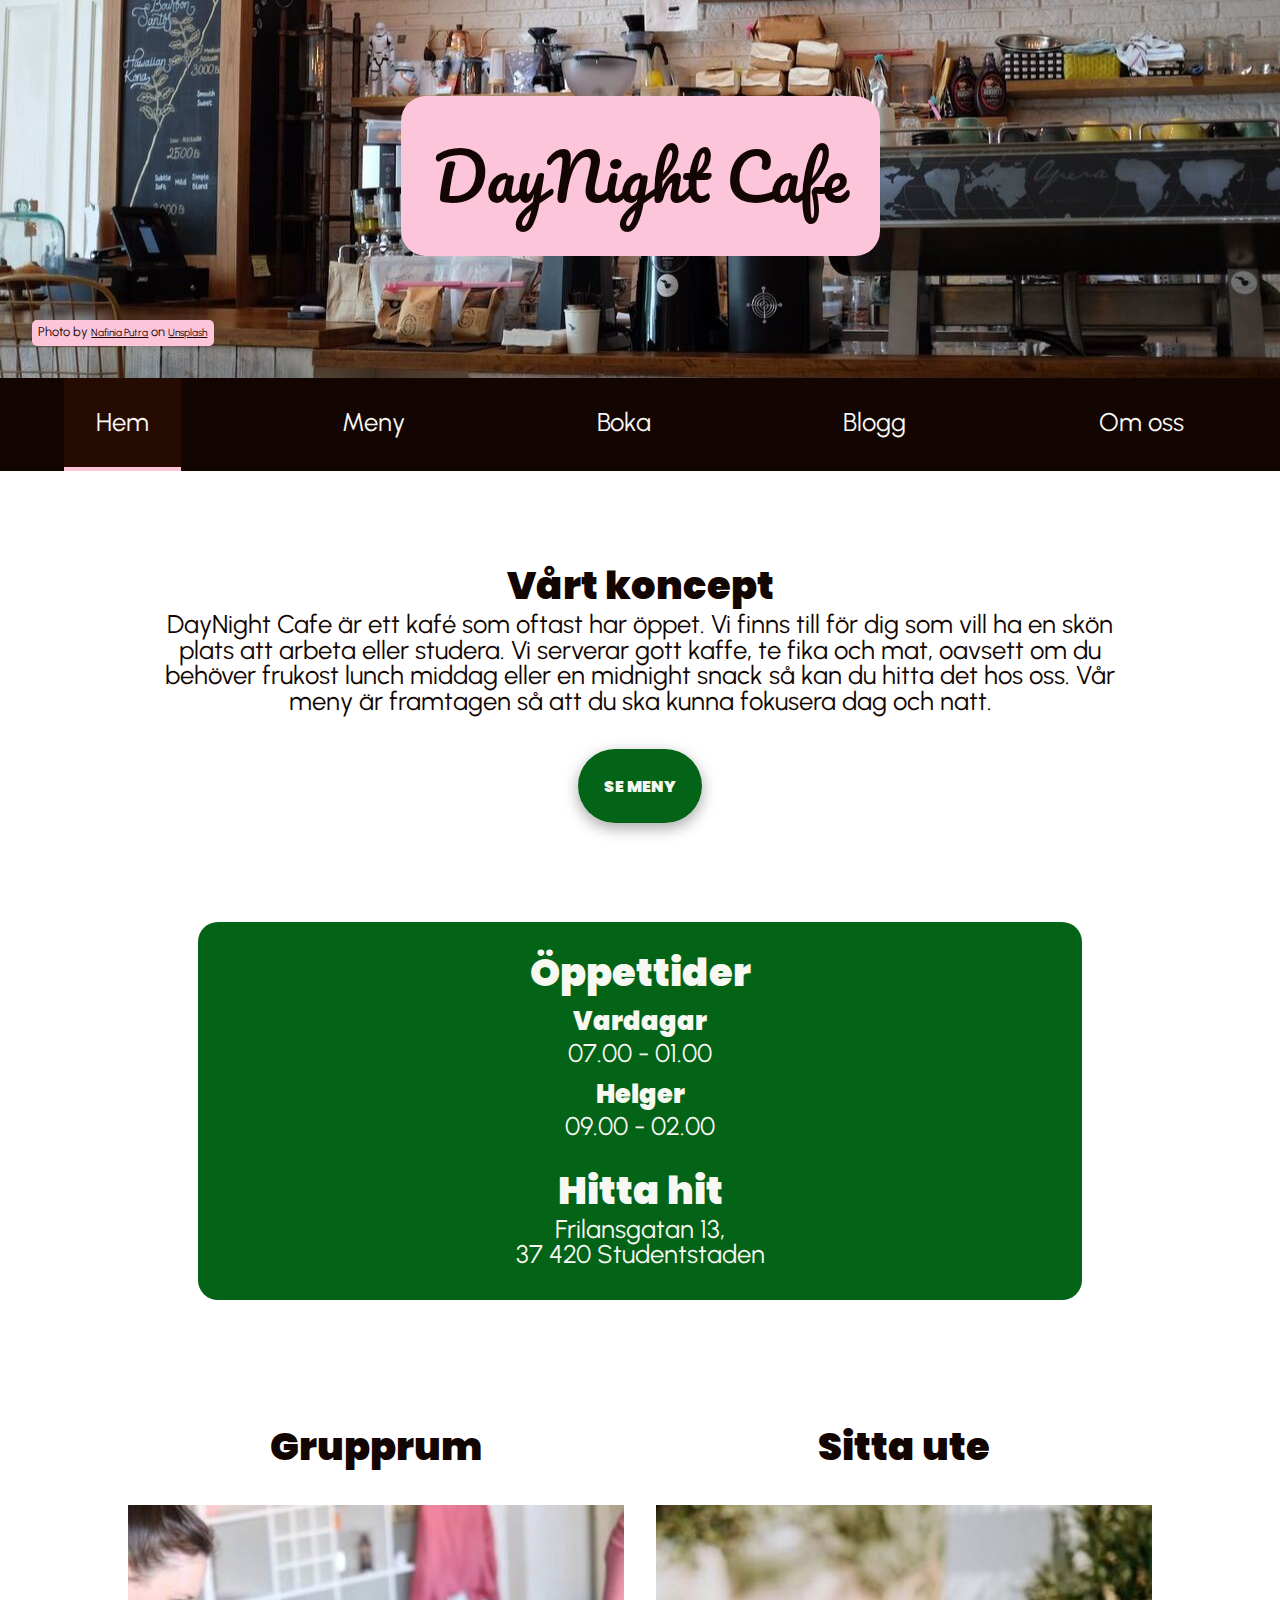
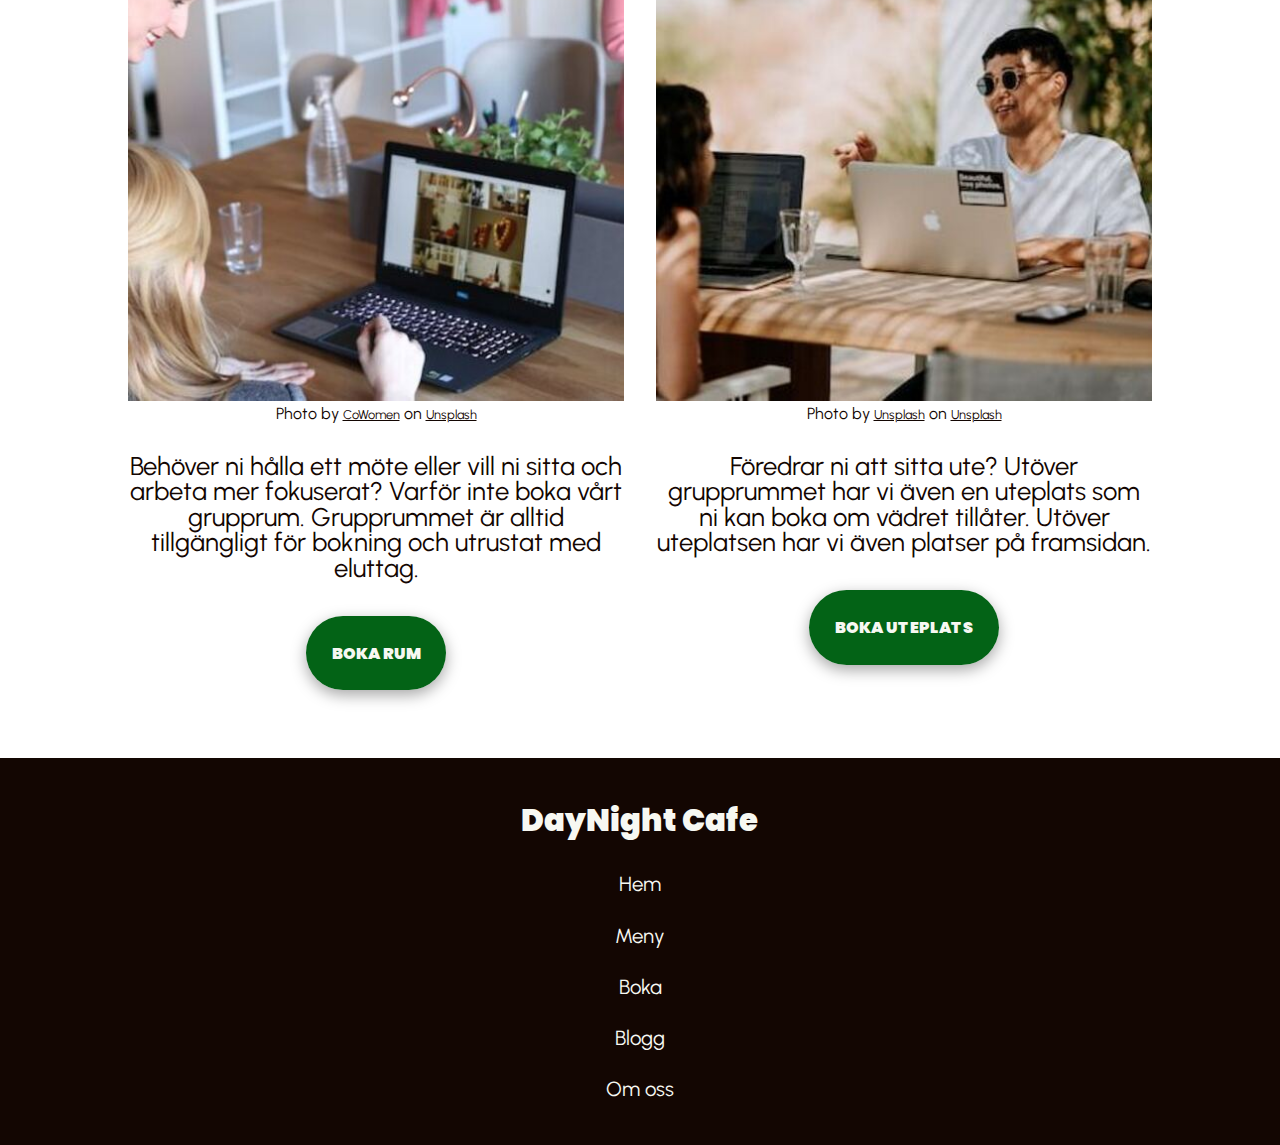
<file: index.html>
<!DOCTYPE html>
<html lang="sv">

<head>
    <title>DayNight Cafe</title>
    <meta charset="UTF-8">
    <meta name="viewport" content="width=device-width, initial-scale=1.0">
    <meta name="description"
        content="DayNight Cafe erbjuder en trevlig plats för arbete och studier, med öppettider som passar alla. Välkommen till oss på Frilansgatan 13, Studentstaden.">
    <link href="css/reset.css" rel="stylesheet">
    <link href="css/main.css" rel="stylesheet">
    <link rel="stylesheet" href="https://cdnjs.cloudflare.com/ajax/libs/font-awesome/4.7.0/css/font-awesome.min.css">
    <script src="js/main.js" type="module"></script>
</head>

<body class="index">
    <header>
        <h1>DayNight Cafe</h1>
        <div class="img-text">
            <p>Photo by <a
                    href="https://unsplash.com/@nputra?utm_source=unsplash&utm_medium=referral&utm_content=creditCopyText">Nafinia
                    Putra</a> on <a
                    href="https://unsplash.com/photos/Kwdp-0pok-I?utm_source=unsplash&utm_medium=referral&utm_content=creditCopyText">Unsplash</a>
            </p>
        </div>
    </header>
    <!-- Navigation Mobile -->
    <nav class="mobile">
        <a href="index.html" class="active">Hem</a>
        <ul>
            <li><a href="html/meny.html">Meny</a></li>
            <li><a href="html/boka.html">Boka</a></li>
            <li><a href="html/blogg.html">Blogg</a></li>
            <li><a href="html/om-oss.html">Om oss</a></li>
        </ul>
        <a href="javascript:void(0);" class="icon">
            <i class="fa fa-bars"></i>
        </a>
    </nav>
    <!-- Navigation Tablet & Desktop-->
    <nav class="tablet-desktop">
        <ul>
            <li><a href="index.html" class="active">Hem</a></li>
            <li><a href="html/meny.html">Meny</a></li>
            <li><a href="html/boka.html">Boka</a></li>
            <li><a href="html/blogg.html">Blogg</a></li>
            <li><a href="html/om-oss.html">Om oss</a></li>
        </ul>
    </nav>
    <main>
        <section>
            <h2>Vårt koncept</h2>
            <p>DayNight Cafe är ett kafé som oftast har öppet. Vi finns till för dig som vill ha en skön plats att
                arbeta eller studera. Vi serverar gott kaffe, te fika och mat, oavsett om du behöver frukost lunch
                middag eller
                en midnight snack så kan du hitta det hos oss. Vår meny är framtagen så att du ska kunna fokusera dag
                och
                natt.</p>
            <br>
            <a class="button" href="html/meny.html">Se meny</a>
        </section>
        <section class="green-highlight">
            <h2>Öppettider</h2>
            <h3>Vardagar</h3>
            <p>07.00 - 01.00</p>
            <h3>Helger</h3>
            <p>09.00 - 02.00</p>
            <br>
            <h2>Hitta hit</h2>
            <p>Frilansgatan 13, <br>
                37 420 Studentstaden</p>
        </section>
        <div class="two-columns">
            <article id="grupprum">
                <h2>Grupprum</h2>
                <br>
                <picture>
                    <source media="(min-width:1024px)" srcset="images/grupprum-desktop.jpg">
                    <img src="images/grupprum.jpg" alt="Två kvinnor som samarbetar i ett ljust grupprum">
                </picture>
                <p class="img-text">Photo by <a
                        href="https://unsplash.com/@cowomen?utm_source=unsplash&utm_medium=referral&utm_content=creditCopyText">CoWomen</a>
                    on <a
                        href="https://unsplash.com/photos/hz-6prUpVss?utm_source=unsplash&utm_medium=referral&utm_content=creditCopyText">Unsplash</a>
                </p>
                <br>
                <p>Behöver ni hålla ett möte eller vill ni sitta och arbeta mer fokuserat? Varför inte boka vårt
                    grupprum.
                    Grupprummet är alltid tillgängligt för bokning och utrustat med eluttag. </p>
                <br>
                <a href="html/boka.html" class="button">Boka rum</a>
                <br>
                <hr>
            </article>

            <article id="uteplats">
                <h2>Sitta ute</h2>
                <br>
                <picture>
                    <source media="(min-width:1024px)" srcset="images/uteplats-desktop.jpg">
                    <img src="images/uteplats.jpg" alt="Två ungdomar som samarbetar på en ljus uteplats">
                </picture>
                <p class="img-text">Photo by <a
                        href="https://unsplash.com/@unsplash?utm_source=unsplash&utm_medium=referral&utm_content=creditCopyText">Unsplash</a>
                    on <a
                        href="https://unsplash.com/photos/7rXu_HJO9D8?utm_source=unsplash&utm_medium=referral&utm_content=creditCopyText">Unsplash</a>
                </p>
                <br>
                <p>Föredrar ni att sitta ute? Utöver grupprummet har vi även en uteplats som ni kan boka om vädret
                    tillåter.
                    Utöver uteplatsen har vi även platser på framsidan.</p>

                <br>
                <a href="html/boka.html" class="button">Boka uteplats</a>
                <br>
            </article>
        </div>
    </main>
    <footer>
        <h2>DayNight Cafe</h2>
        <ul>
            <li><a href="index.html">Hem</a></li>
            <li><a href="html/meny.html">Meny</a></li>
            <li><a href="html/boka.html">Boka</a></li>
            <li><a href="html/blogg.html">Blogg</a></li>
            <li><a href="html/om-oss.html">Om oss</a></li>
        </ul>
    </footer>
</body>

</html>
</file>
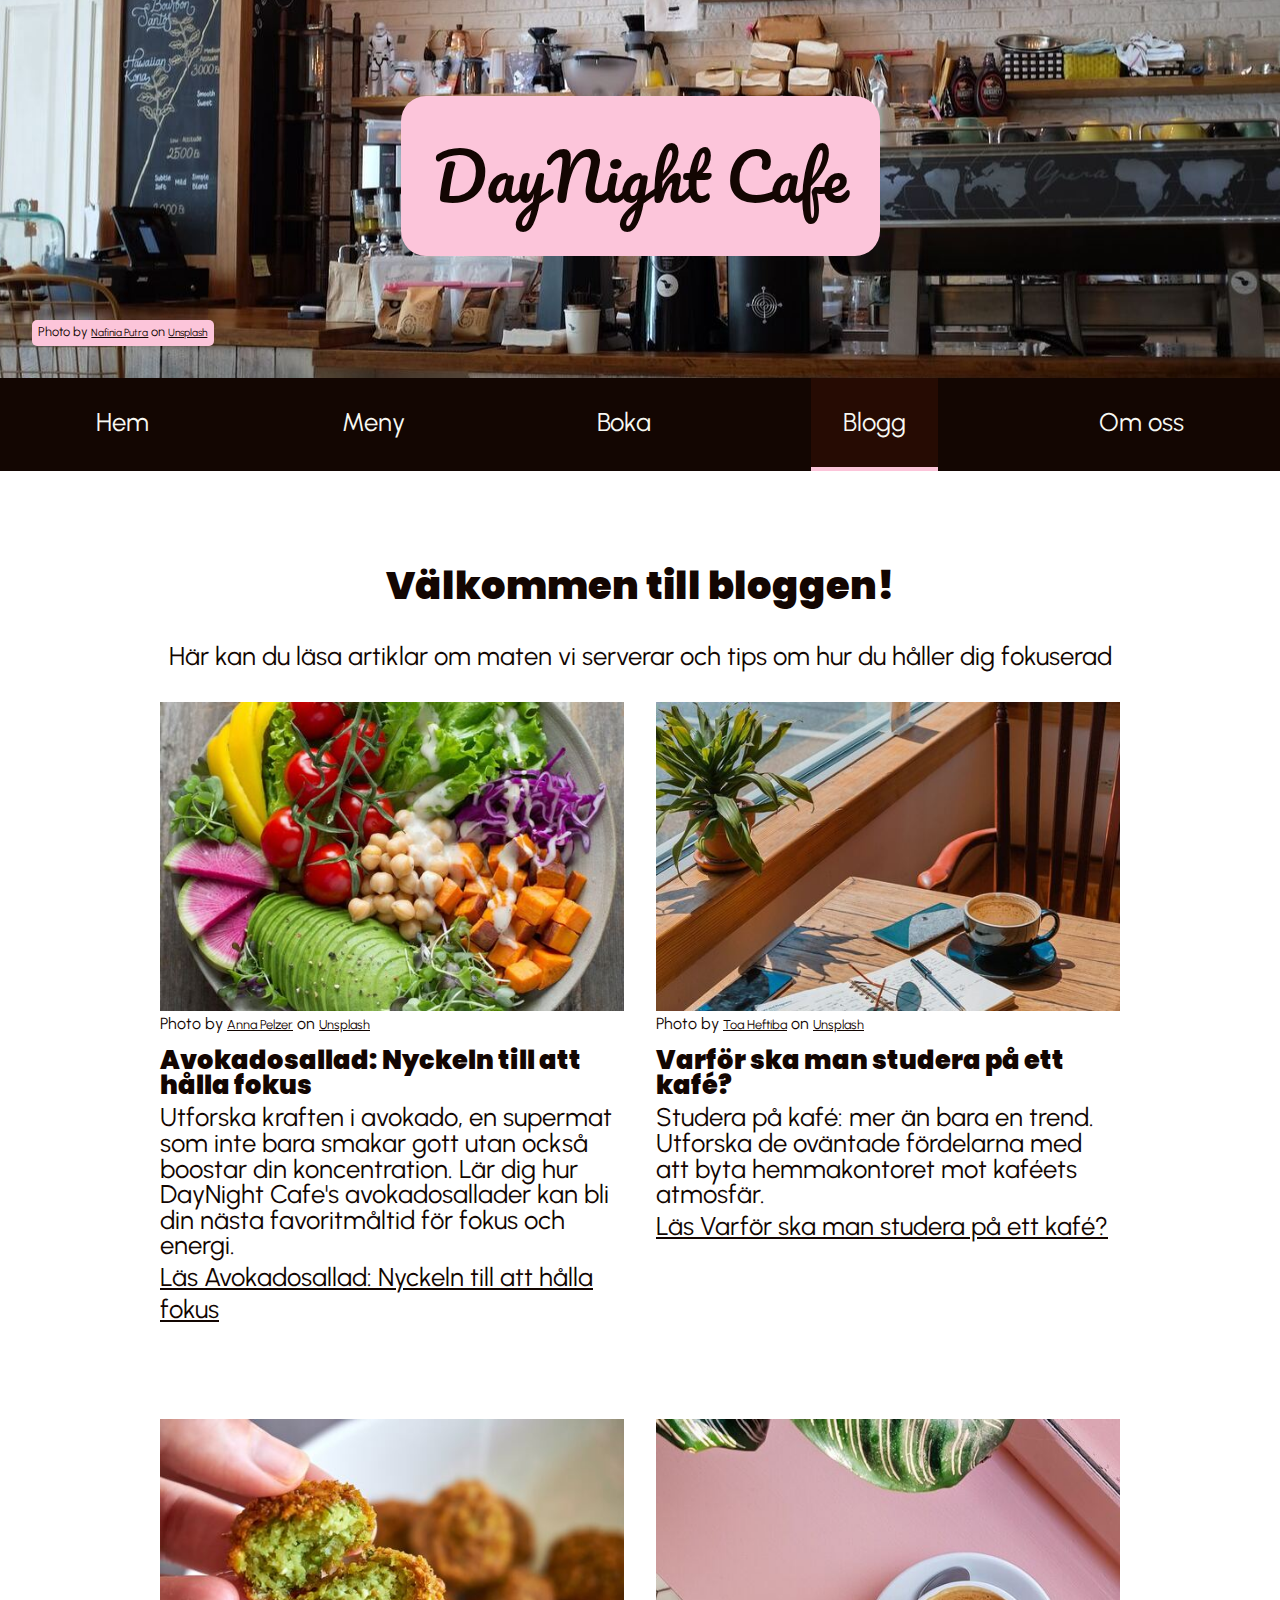
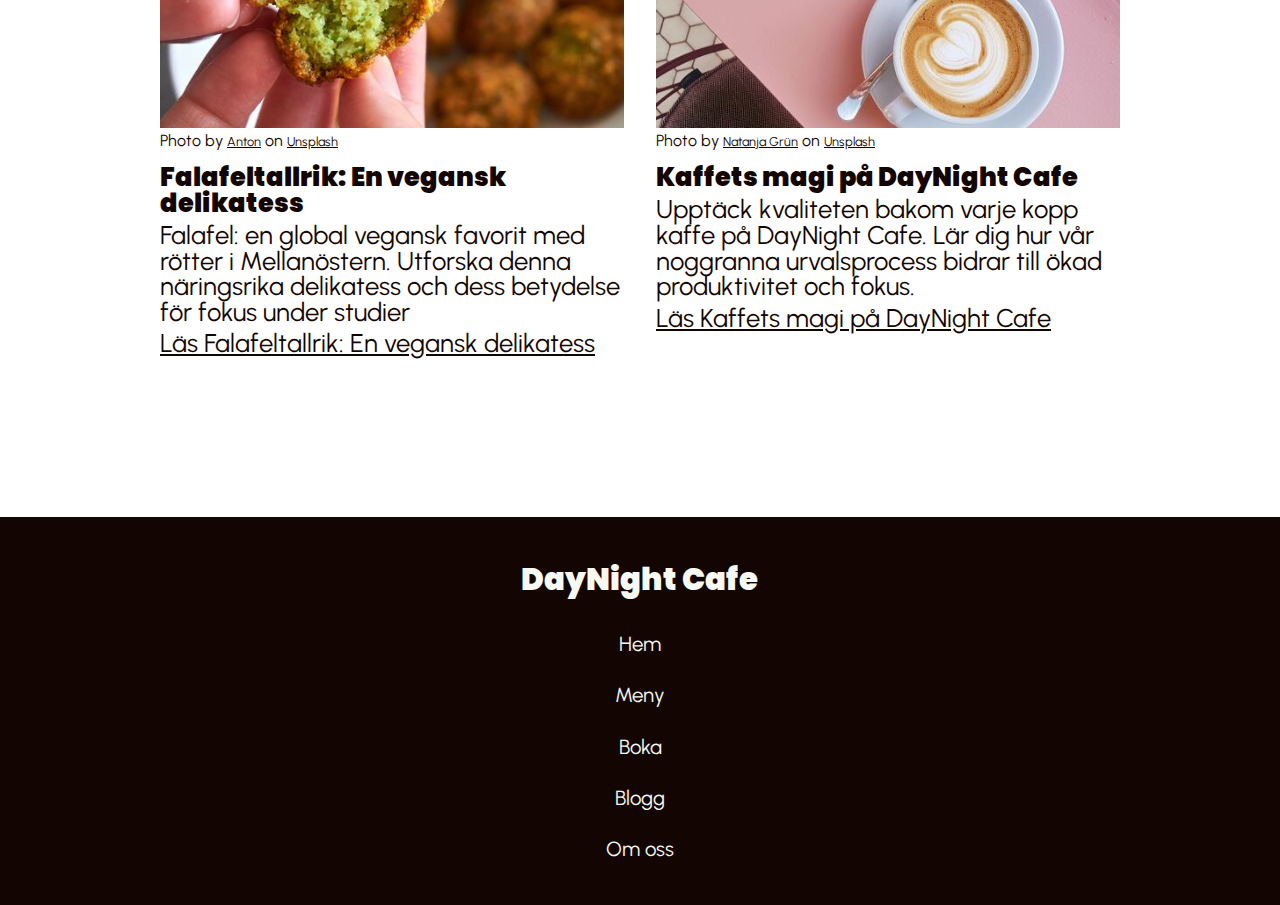
<file: html/blogg.html>
<!DOCTYPE html>
<html lang="sv">

<head>
    <title>DayNight Cafe - Blogg</title>
    <meta charset="UTF-8">
    <meta name="viewport" content="width=device-width, initial-scale=1.0">
    <meta name="description"
        content="Välkommen till DayNight Cafe's blogg där vi utforskar maten, studietips och kaffets magi. Läs våra insiktsfulla artiklar om hur mat och miljö kan boosta din produktivitet och fokus.">
    <link href="../css/reset.css" rel="stylesheet">
    <link href="../css/main.css" rel="stylesheet">
    <link rel="stylesheet" href="https://cdnjs.cloudflare.com/ajax/libs/font-awesome/4.7.0/css/font-awesome.min.css">
    <script src="../js/main.js" type="module"></script>
</head>

<body class="blogg">
    <header>
        <h1>DayNight Cafe</h1>
        <div class="img-text">
            <p>Photo by <a
                    href="https://unsplash.com/@nputra?utm_source=unsplash&utm_medium=referral&utm_content=creditCopyText">Nafinia
                    Putra</a> on <a
                    href="https://unsplash.com/photos/Kwdp-0pok-I?utm_source=unsplash&utm_medium=referral&utm_content=creditCopyText">Unsplash</a>
            </p>
        </div>
    </header>
    <!-- Navigation Mobile -->
    <nav class="mobile">
        <a href="blogg.html" class="active">Blogg</a>
        <ul>
            <li><a href="../index.html">Hem</a></li>
            <li><a href="meny.html">Meny</a></li>
            <li><a href="boka.html">Boka</a></li>
            <li><a href="om-oss.html">Om oss</a></li>
        </ul>
        <a href="javascript:void(0);" class="icon">
            <i class="fa fa-bars"></i>
        </a>
    </nav>

    <!-- Navigation Tablet & Desktop-->
    <nav class="tablet-desktop">
        <ul>
            <li><a href="../index.html">Hem</a></li>
            <li><a href="meny.html">Meny</a></li>
            <li><a href="boka.html">Boka</a></li>
            <li><a href="blogg.html" class="active">Blogg</a></li>
            <li><a href="om-oss.html">Om oss</a></li>
        </ul>
    </nav>

    <main>
        <section class="articles">
            <h2>Välkommen till bloggen!</h2>
            <p>Här kan du läsa artiklar om maten vi serverar och tips om hur du håller dig fokuserad</p>

            <article>
                <picture><img src="../images/avocado-sallad.jpg" alt="Vegansk avokadosallad"></picture>
                <p class="img-text">Photo by <a
                        href="https://unsplash.com/@annapelzer?utm_source=unsplash&utm_medium=referral&utm_content=creditCopyText">Anna
                        Pelzer</a> on <a
                        href="https://unsplash.com/photos/IGfIGP5ONV0?utm_source=unsplash&utm_medium=referral&utm_content=creditCopyText">Unsplash</a>
                </p>
                <h3>Avokadosallad: Nyckeln till att hålla fokus</h3>
                <p>Utforska kraften i avokado, en supermat som inte bara smakar gott utan också boostar din
                    koncentration. Lär dig hur DayNight Cafe's avokadosallader kan bli din nästa favoritmåltid för fokus
                    och energi.</p>
                <a href="#">Läs Avokadosallad: Nyckeln till att hålla fokus</a>
            </article>
            <article>
                <picture><img src="../images/study-at-cafe.jpg"
                        alt="Kaffe, anteckningsblock och solglasögon på ett kafébord vid fönstret"></picture>
                <p class="img-text">Photo by <a
                        href="https://unsplash.com/@heftiba?utm_source=unsplash&utm_medium=referral&utm_content=creditCopyText">Toa
                        Heftiba</a> on <a
                        href="https://unsplash.com/photos/QnUywvDdI1o?utm_source=unsplash&utm_medium=referral&utm_content=creditCopyText">Unsplash</a>
                </p>
                <h3>Varför ska man studera på ett kafé?</h3>
                <p>Studera på kafé: mer än bara en trend. Utforska de oväntade fördelarna med att byta hemmakontoret mot
                    kaféets atmosfär.</p>
                <a href="#">Läs Varför ska man studera på ett kafé?</a>
            </article>
            <article>
                <picture><img src="../images/falafel.jpg" alt="Insidan av en krispig falafel"></picture>
                <p class="img-text">Photo by <a
                        href="https://unsplash.com/@uniqueton?utm_source=unsplash&utm_medium=referral&utm_content=creditCopyText">Anton</a>
                    on <a
                        href="https://unsplash.com/photos/illep4eI8HQ?utm_source=unsplash&utm_medium=referral&utm_content=creditCopyText">Unsplash</a>
                </p>
                <h3>Falafeltallrik: En vegansk delikatess</h3>
                <p>Falafel: en global vegansk favorit med rötter i Mellanöstern. Utforska denna näringsrika delikatess
                    och dess betydelse för fokus under studier</p>
                <a href="#">Läs Falafeltallrik: En vegansk delikatess</a>
            </article>
            <article>
                <picture><img src="../images/coffee.jpg" alt="En vit kopp kaffe på ett rosa bord"></picture>
                <p class="img-text">Photo by <a
                        href="https://unsplash.com/@natanja?utm_source=unsplash&utm_medium=referral&utm_content=creditCopyText">Natanja
                        Grün</a> on <a
                        href="https://unsplash.com/photos/X2s8GhnQmds?utm_source=unsplash&utm_medium=referral&utm_content=creditCopyText">Unsplash</a>
                </p>
                <h3>Kaffets magi på DayNight Cafe</h3>
                <p>Upptäck kvaliteten bakom varje kopp kaffe på DayNight Cafe. Lär dig hur vår noggranna urvalsprocess
                    bidrar till ökad produktivitet och fokus.</p>
                <a href="#">Läs Kaffets magi på DayNight Cafe</a>
            </article>
        </section>
    </main>
    <footer>
        <h2>DayNight Cafe</h2>
        <ul>
            <li><a href="../index.html">Hem</a></li>
            <li><a href="meny.html">Meny</a></li>
            <li><a href="boka.html">Boka</a></li>
            <li><a href="blogg.html">Blogg</a></li>
            <li><a href="om-oss.html">Om oss</a></li>
        </ul>
    </footer>
</body>

</html>
</file>
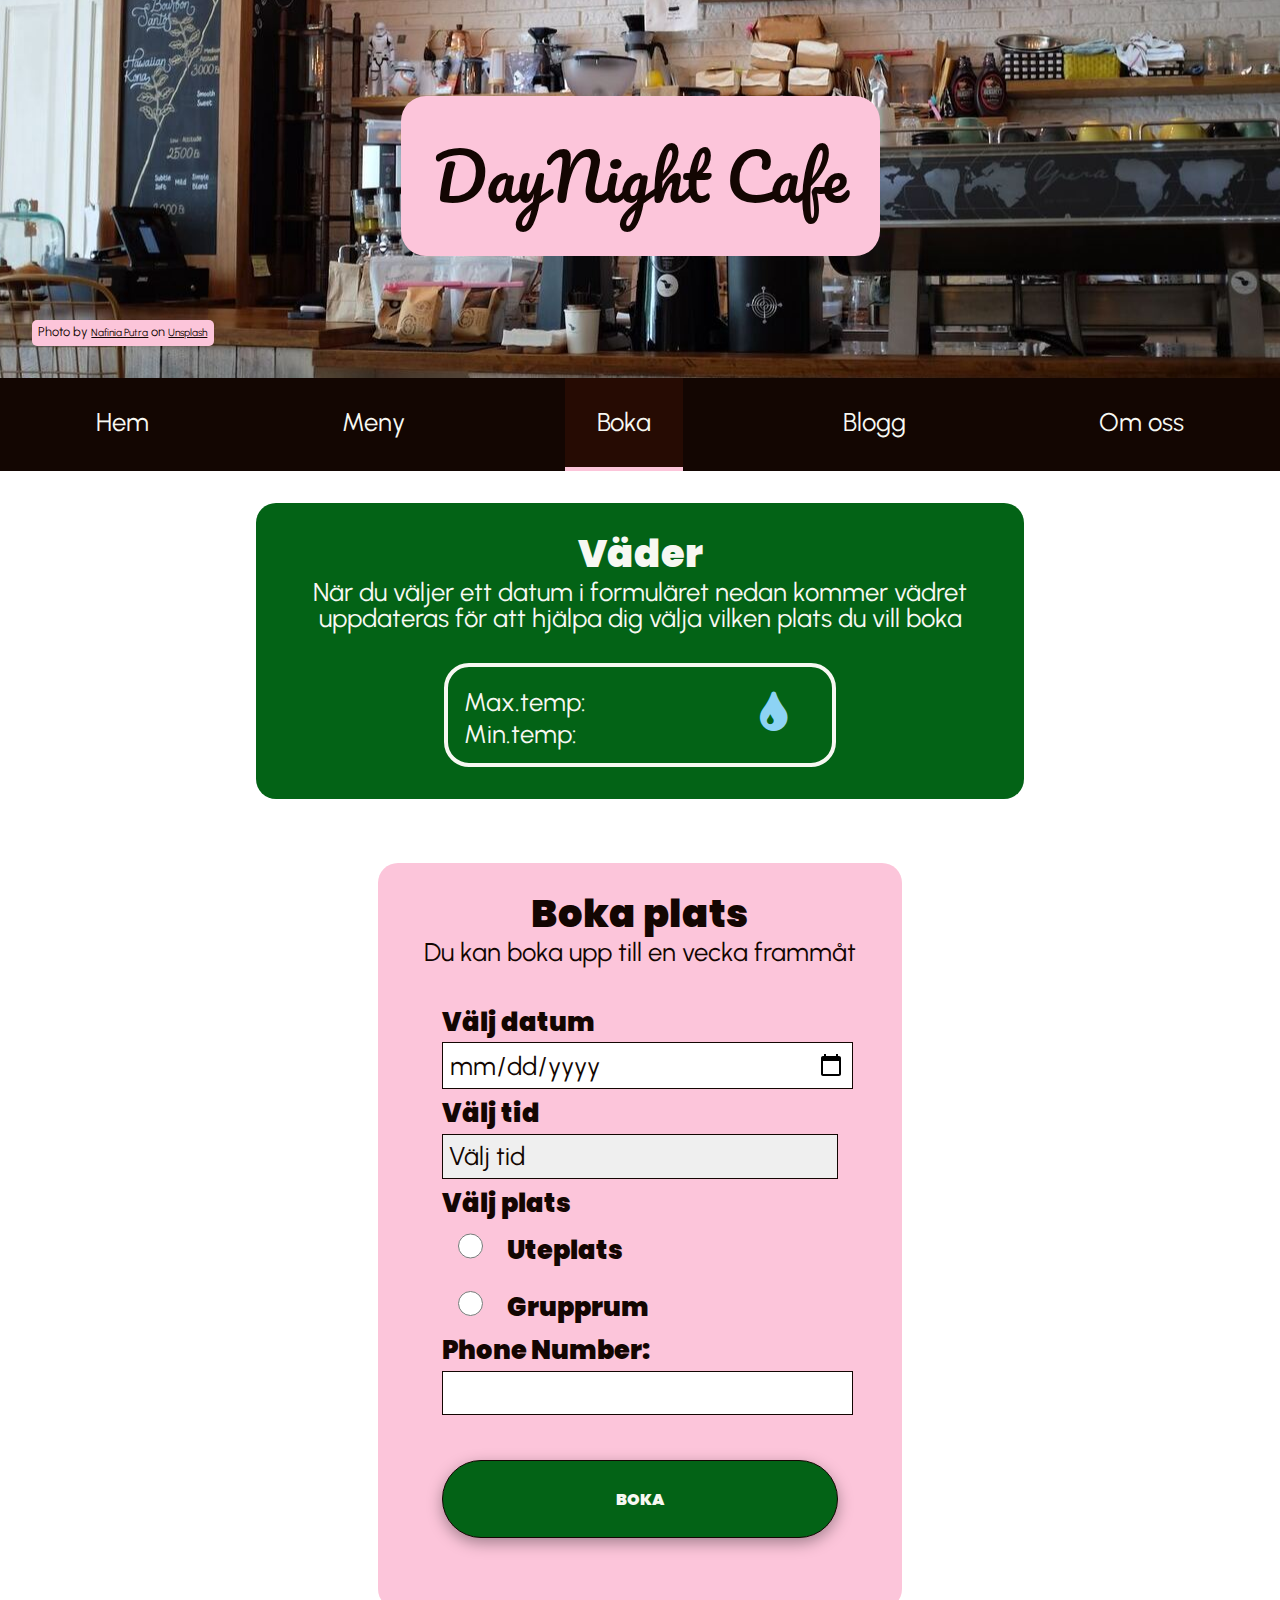
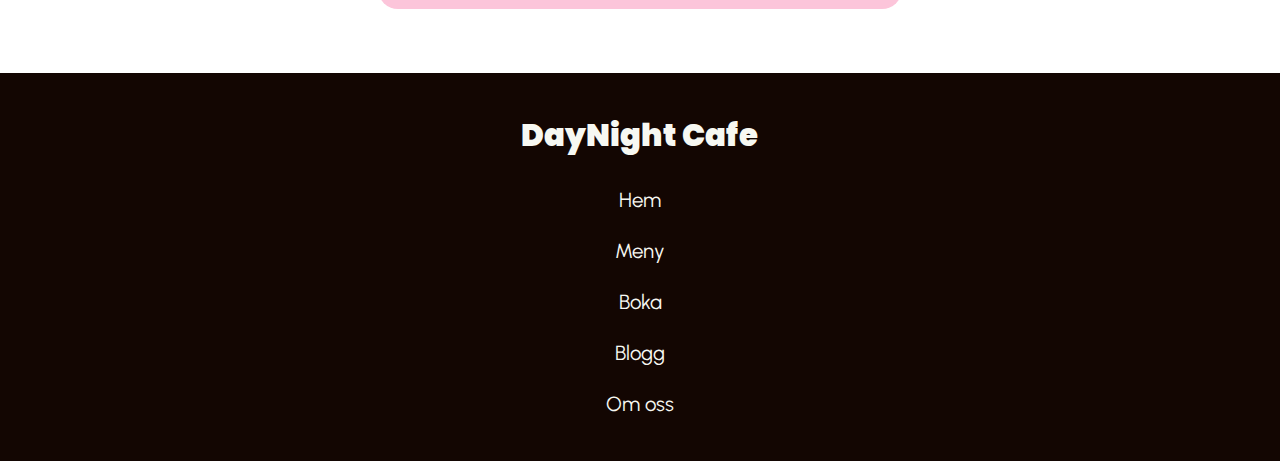
<file: html/boka.html>
<!DOCTYPE html>
<html lang="sv">

<head>
    <title>DayNight Cafe - Boka</title>
    <meta charset="UTF-8">
    <meta name="viewport" content="width=device-width, initial-scale=1.0">
    <meta name="description"
        content="Boka din plats på DayNight Cafe. Välj mellan uteplats eller grupprum och få en uppdaterad väderprognos för ditt valda datum.">
    <link href="../css/reset.css" rel="stylesheet">
    <link href="../css/main.css" rel="stylesheet">
    <link rel="stylesheet" href="https://cdnjs.cloudflare.com/ajax/libs/font-awesome/4.7.0/css/font-awesome.min.css">
    <script src="../js/main.js" type="module"></script>
</head>

<body class="boka">
    <header>
        <h1>DayNight Cafe</h1>
        <div class="img-text">
            <p>Photo by <a
                    href="https://unsplash.com/@nputra?utm_source=unsplash&utm_medium=referral&utm_content=creditCopyText">Nafinia
                    Putra</a> on <a
                    href="https://unsplash.com/photos/Kwdp-0pok-I?utm_source=unsplash&utm_medium=referral&utm_content=creditCopyText">Unsplash</a>
            </p>
        </div>
    </header>
    <!-- Navigation Mobile -->
    <nav class="mobile">
        <a href="boka.html" class="active">Boka</a>
        <ul>
            <li><a href="../index.html">Hem</a></li>
            <li><a href="meny.html">Meny</a></li>
            <li><a href="blogg.html">Blogg</a></li>
            <li><a href="om-oss.html">Om oss</a></li>
        </ul>
        <a href="javascript:void(0);" class="icon">
            <i class="fa fa-bars"></i>
        </a>
    </nav>
    <!-- Navigation Tablet & Desktop-->
    <nav class="tablet-desktop">
        <ul>
            <li><a href="../index.html">Hem</a></li>
            <li><a href="meny.html">Meny</a></li>
            <li><a href="boka.html" class="active">Boka</a></li>
            <li><a href="blogg.html">Blogg</a></li>
            <li><a href="om-oss.html">Om oss</a></li>
        </ul>
    </nav>

    <main>
        <section class="green-highlight">
            <h2>Väder</h2>
            <p>När du väljer ett datum i formuläret nedan kommer vädret uppdateras för att hjälpa dig välja vilken plats
                du vill boka</p>
            <div class="weather">
                <p id="weather-header"><b></b></p>
                <p class="weather-label">Max.temp:</p>
                <p id="max-temp"></p>
                <p class="weather-label">Min.temp:</p>
                <p id="min-temp"></p>
                <i class="fa fa-tint"></i>
            </div>
        </section>
        <section class="pink-highlight">
            <h2>Boka plats</h2>
            <p>Du kan boka upp till en vecka frammåt</p>
            <form id="book-form">
                <label for="date">Välj datum</label><br>
                <input type="date" id="date" name="date" required><br>

                <label for="time">Välj tid</label><br>
                <select id="time" name="time" required>
                    <option value="" disabled selected>Välj tid</option>
                    <option value="9-11">9-11</option>
                    <option value="11-13">11-13</option>
                    <option value="13-15">13-15</option>
                    <option value="15-17">15-17</option>
                    <option value="17-19">17-19</option>
                    <option value="19-21">19-21</option>
                    <option value="21-23">21-23</option>
                    <option value="23-closing">23-Closing</option>
                </select><br>

                <label>Välj plats</label><br>
                <input type="radio" id="room1" name="room" value="Room 1" required>
                <label for="room1">Uteplats</label><br>
                <input type="radio" id="room2" name="room" value="Room 2" required>
                <label for="room2">Grupprum</label><br>

                <label for="phone">Phone Number:</label><br>
                <input type="tel" id="phone" name="phone" pattern="[0-9]{10}" required><br>
                <br>
                <input class="button" type="submit" value="Boka">
            </form>
        </section>
    </main>
    <footer>
        <h2>DayNight Cafe</h2>
        <ul>
            <li><a href="../index.html">Hem</a></li>
            <li><a href="meny.html">Meny</a></li>
            <li><a href="boka.html">Boka</a></li>
            <li><a href="blogg.html">Blogg</a></li>
            <li><a href="om-oss.html">Om oss</a></li>
        </ul>
    </footer>
</body>

</html>
</file>
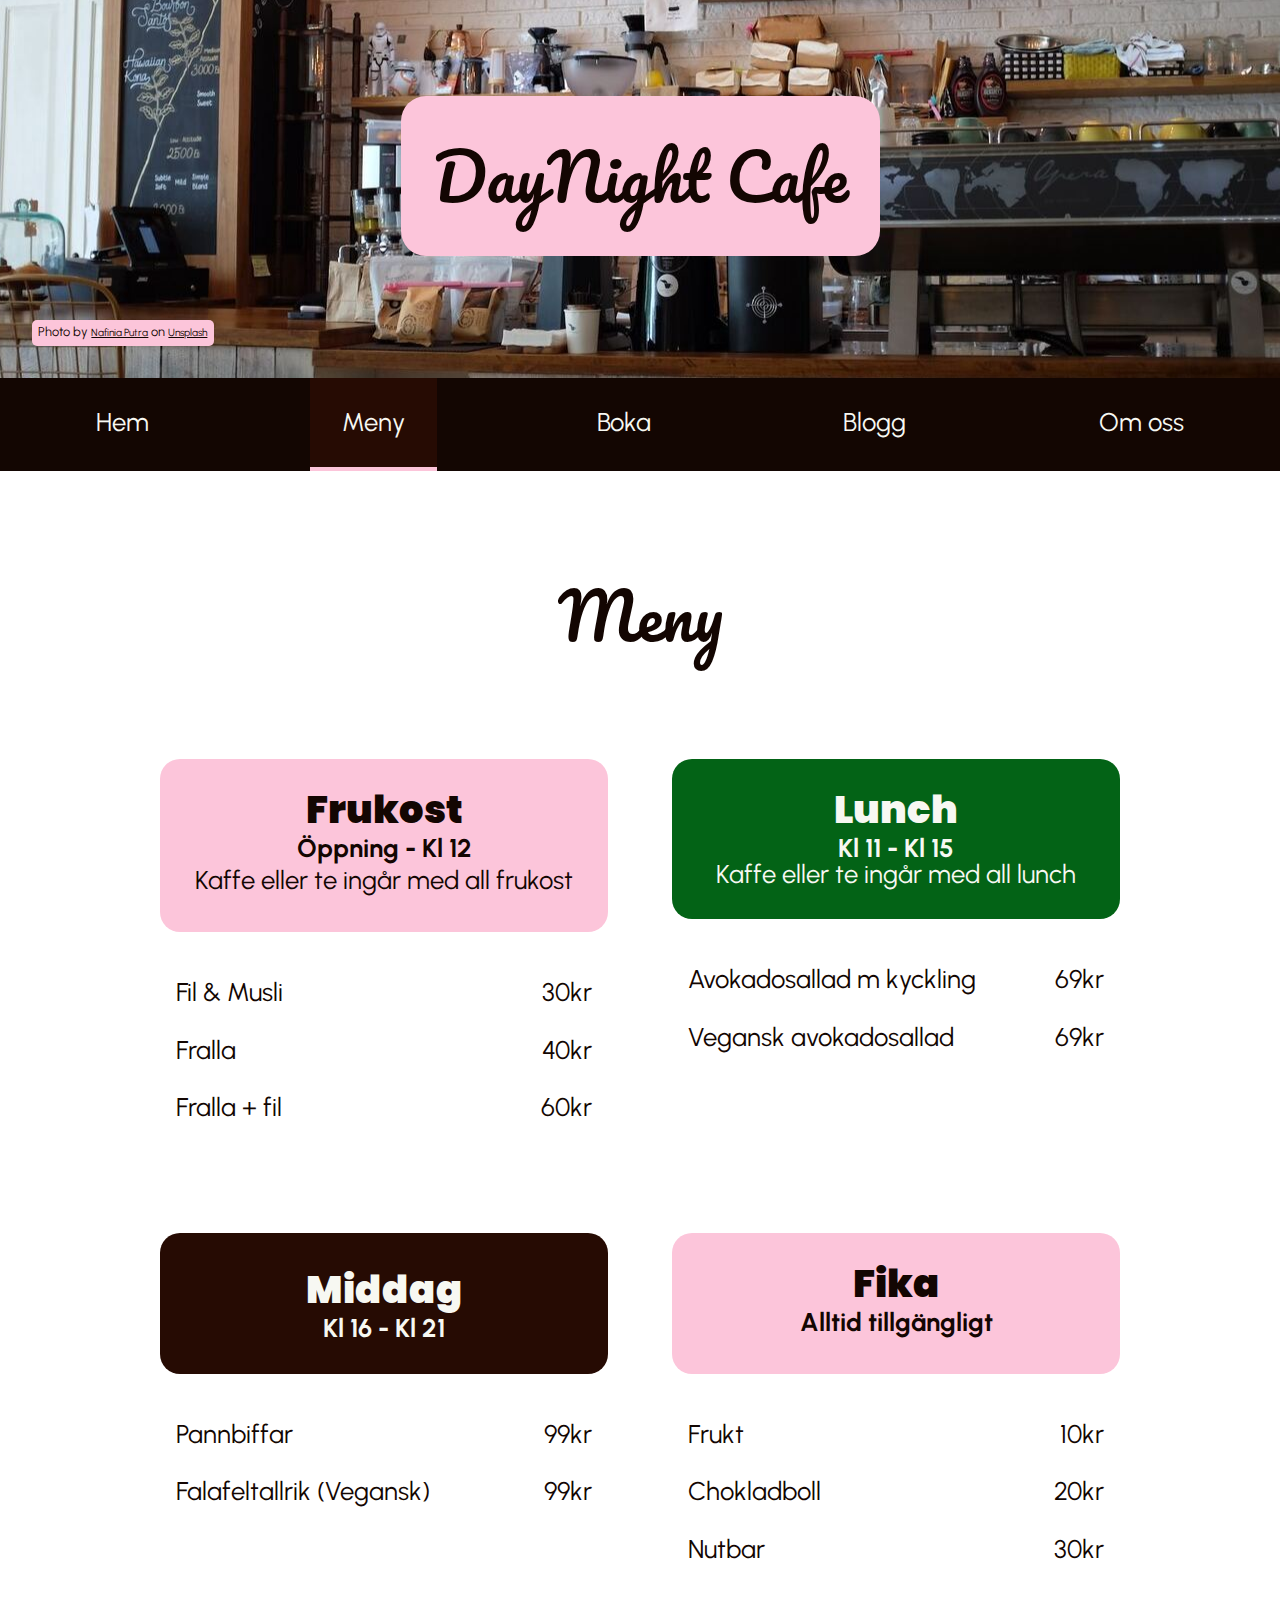
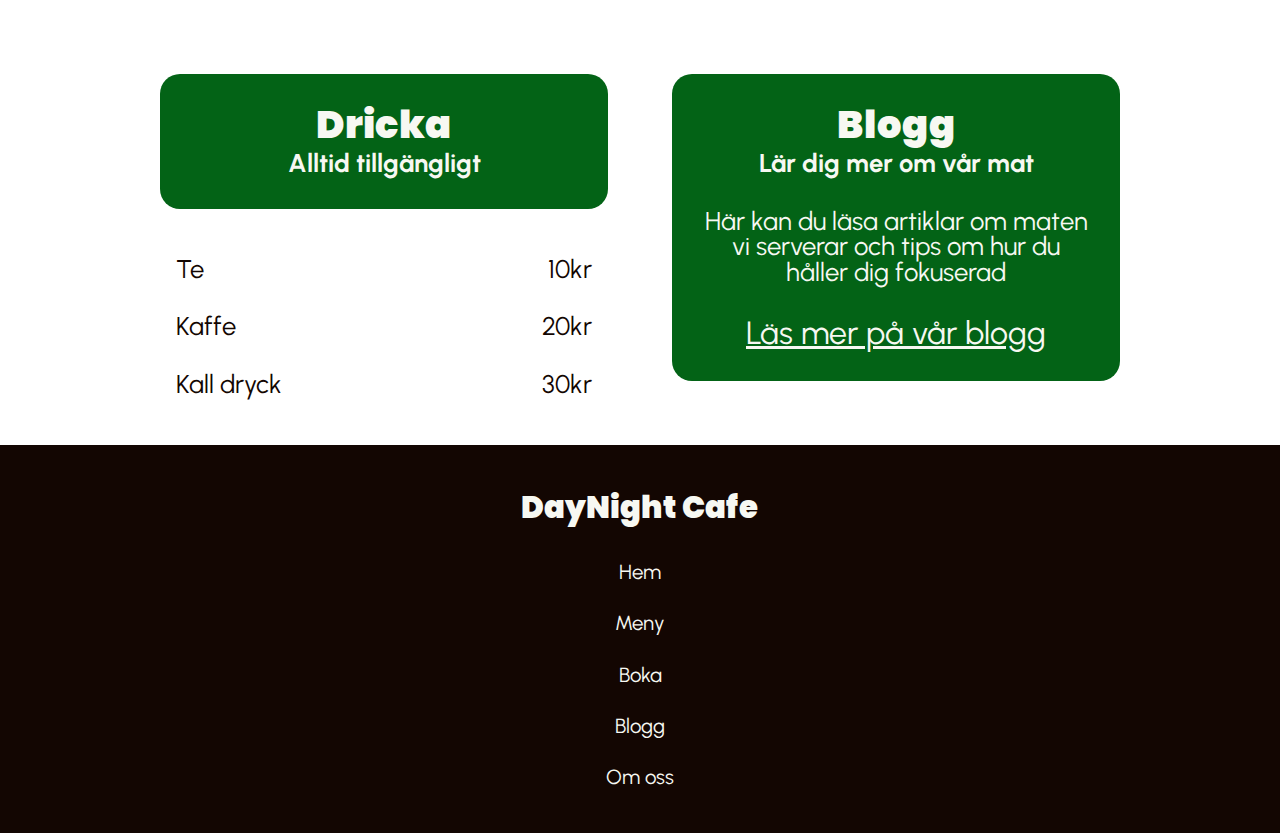
<file: html/meny.html>
<!DOCTYPE html>
<html lang="sv">

<head>
    <title>DayNight Cafe - Meny</title>
    <meta charset="UTF-8">
    <meta name="viewport" content="width=device-width, initial-scale=1.0">
    <meta name="description"
        content="Utforska DayNight Cafe's meny som erbjuder ett brett utbud från frukost till middag. Njut av vår avokadosallad, falafeltallrik och vårt utsökta kaffe.">
    <link href="../css/reset.css" rel="stylesheet">
    <link href="../css/main.css" rel="stylesheet">
    <link rel="stylesheet" href="https://cdnjs.cloudflare.com/ajax/libs/font-awesome/4.7.0/css/font-awesome.min.css">
    <script src="../js/main.js" type="module"></script>
</head>

<body>
    <header>
        <h1>DayNight Cafe</h1>
        <div class="img-text">
            <p>Photo by <a
                    href="https://unsplash.com/@nputra?utm_source=unsplash&utm_medium=referral&utm_content=creditCopyText">Nafinia
                    Putra</a> on <a
                    href="https://unsplash.com/photos/Kwdp-0pok-I?utm_source=unsplash&utm_medium=referral&utm_content=creditCopyText">Unsplash</a>
            </p>
        </div>
    </header>
    <!-- Navigation Mobile-->
    <nav class="mobile">
        <a href="meny.html" class="active">Meny</a>
        <ul>
            <li><a href="../index.html">Hem</a></li>
            <li><a href="boka.html">Boka</a></li>
            <li><a href="blogg.html">Blogg</a></li>
            <li><a href="om-oss.html">Om oss</a></li>
        </ul>
        <a href="javascript:void(0);" class="icon">
            <i class="fa fa-bars"></i>
        </a>
    </nav>

    <!-- Navigation Tablet & Desktop-->
    <nav class="tablet-desktop">
        <ul>
            <li><a href="../index.html">Hem</a></li>
            <li><a href="meny.html" class="active">Meny</a></li>
            <li><a href="boka.html">Boka</a></li>
            <li><a href="blogg.html">Blogg</a></li>
            <li><a href="om-oss.html">Om oss</a></li>
        </ul>
    </nav>

    <main id="menu">
        <h1 class="page-title">Meny</h1>
        <section>
            <div class="pink-highlight">
                <h2>Frukost</h2>
                <p><b>Öppning - Kl 12</b></p>
                <p>Kaffe eller te ingår med all frukost</p>
            </div>
            <table>
                <tr>
                    <td>Fil & Musli</td>
                    <td>30kr</td>
                </tr>
                <tr>
                    <td>Fralla</td>
                    <td>40kr</td>
                </tr>
                <tr>
                    <td>Fralla + fil</td>
                    <td>60kr</td>
                </tr>
            </table>
            <hr>
        </section>
        <section>
            <div class="green-highlight">
                <h2>Lunch</h2>
                <p><b>Kl 11 - Kl 15</b></p>
                <p>Kaffe eller te ingår med all lunch</p>
            </div>

            <table>
                <tr>
                    <td>Avokadosallad m kyckling</td>
                    <td>69kr</td>
                </tr>
                <tr>
                    <td>Vegansk avokadosallad</td>
                    <td>69kr</td>
                </tr>
            </table>

            <a href="artiklar/avokadosallad-fokus.html" class="button">Läs om vår sallad</a>
            <hr>
        </section>
        <section>
            <div class="brown-highlight">
                <h2>Middag</h2>
                <p><b>Kl 16 - Kl 21</b></p>
            </div>
            <table>
                <tr>
                    <td>Pannbiffar</td>
                    <td>99kr</td>
                </tr>
                <tr>
                    <td>Falafeltallrik (Vegansk)</td>
                    <td>99kr</td>
                </tr>
            </table>

            <a href="artiklar/falafeltallrik.html" class="button">Läs mer om vår falafel</a>
            <hr>
        </section>
        <section>
            <div class="pink-highlight">
                <h2>Fika</h2>
                <p><b>Alltid tillgängligt</b></p>
            </div>

            <table>
                <tr>
                    <td>Frukt</td>
                    <td>10kr</td>

                </tr>
                <tr>
                    <td>Chokladboll</td>
                    <td>20kr</td>
                </tr>
                <tr>
                    <td>Nutbar</td>
                    <td>30kr</td>
                </tr>
            </table>

            <hr>
        </section>
        <section>
            <div class="green-highlight">
                <h2>Dricka</h2>
                <p><b>Alltid tillgängligt</b></p>
            </div>
            <table>
                <tr>
                    <td>Te</td>
                    <td>10kr</td>

                </tr>
                <tr>
                    <td>Kaffe</td>
                    <td>20kr</td>
                </tr>
                <tr>
                    <td>Kall dryck</td>
                    <td>30kr</td>
                </tr>
            </table>
            <a href="artiklar/kaffe-magi.html" class="button">Läs mer om vårt kaffe</a>
        </section>
        <section class="blogg-cta">
            <div class="green-highlight">
                <h2>Blogg</h2>
                <p><b>Lär dig mer om vår mat</b></p>
                <br>
                <p>Här kan du läsa artiklar om maten vi serverar och tips om hur du håller dig fokuserad</p>
                <br>
                <a href="blogg.html">Läs mer på vår blogg</a>
            </div>
        </section>
    </main>
    <footer>
        <h2>DayNight Cafe</h2>
        <ul>
            <li><a href="../index.html">Hem</a></li>
            <li><a href="meny.html">Meny</a></li>
            <li><a href="boka.html">Boka</a></li>
            <li><a href="blogg.html">Blogg</a></li>
            <li><a href="om-oss.html">Om oss</a></li>
        </ul>
    </footer>
</body>

</html>
</file>
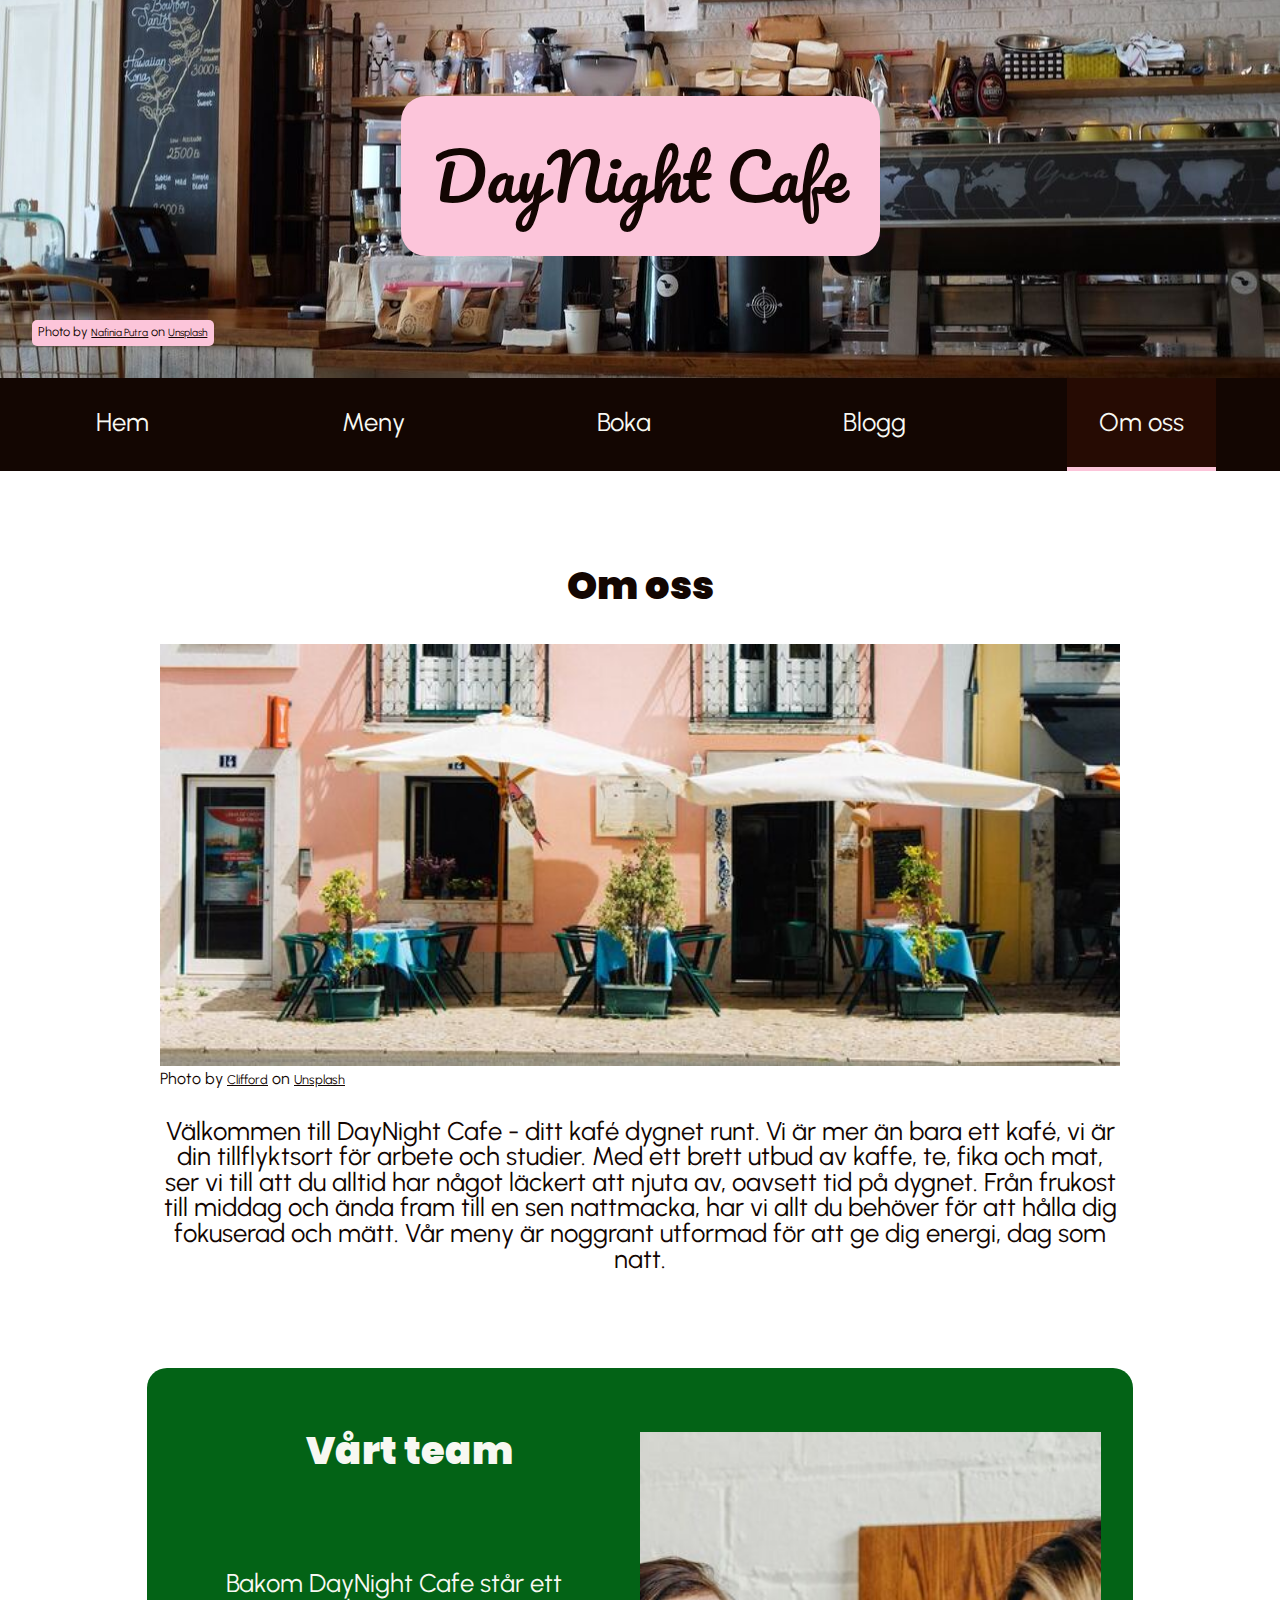
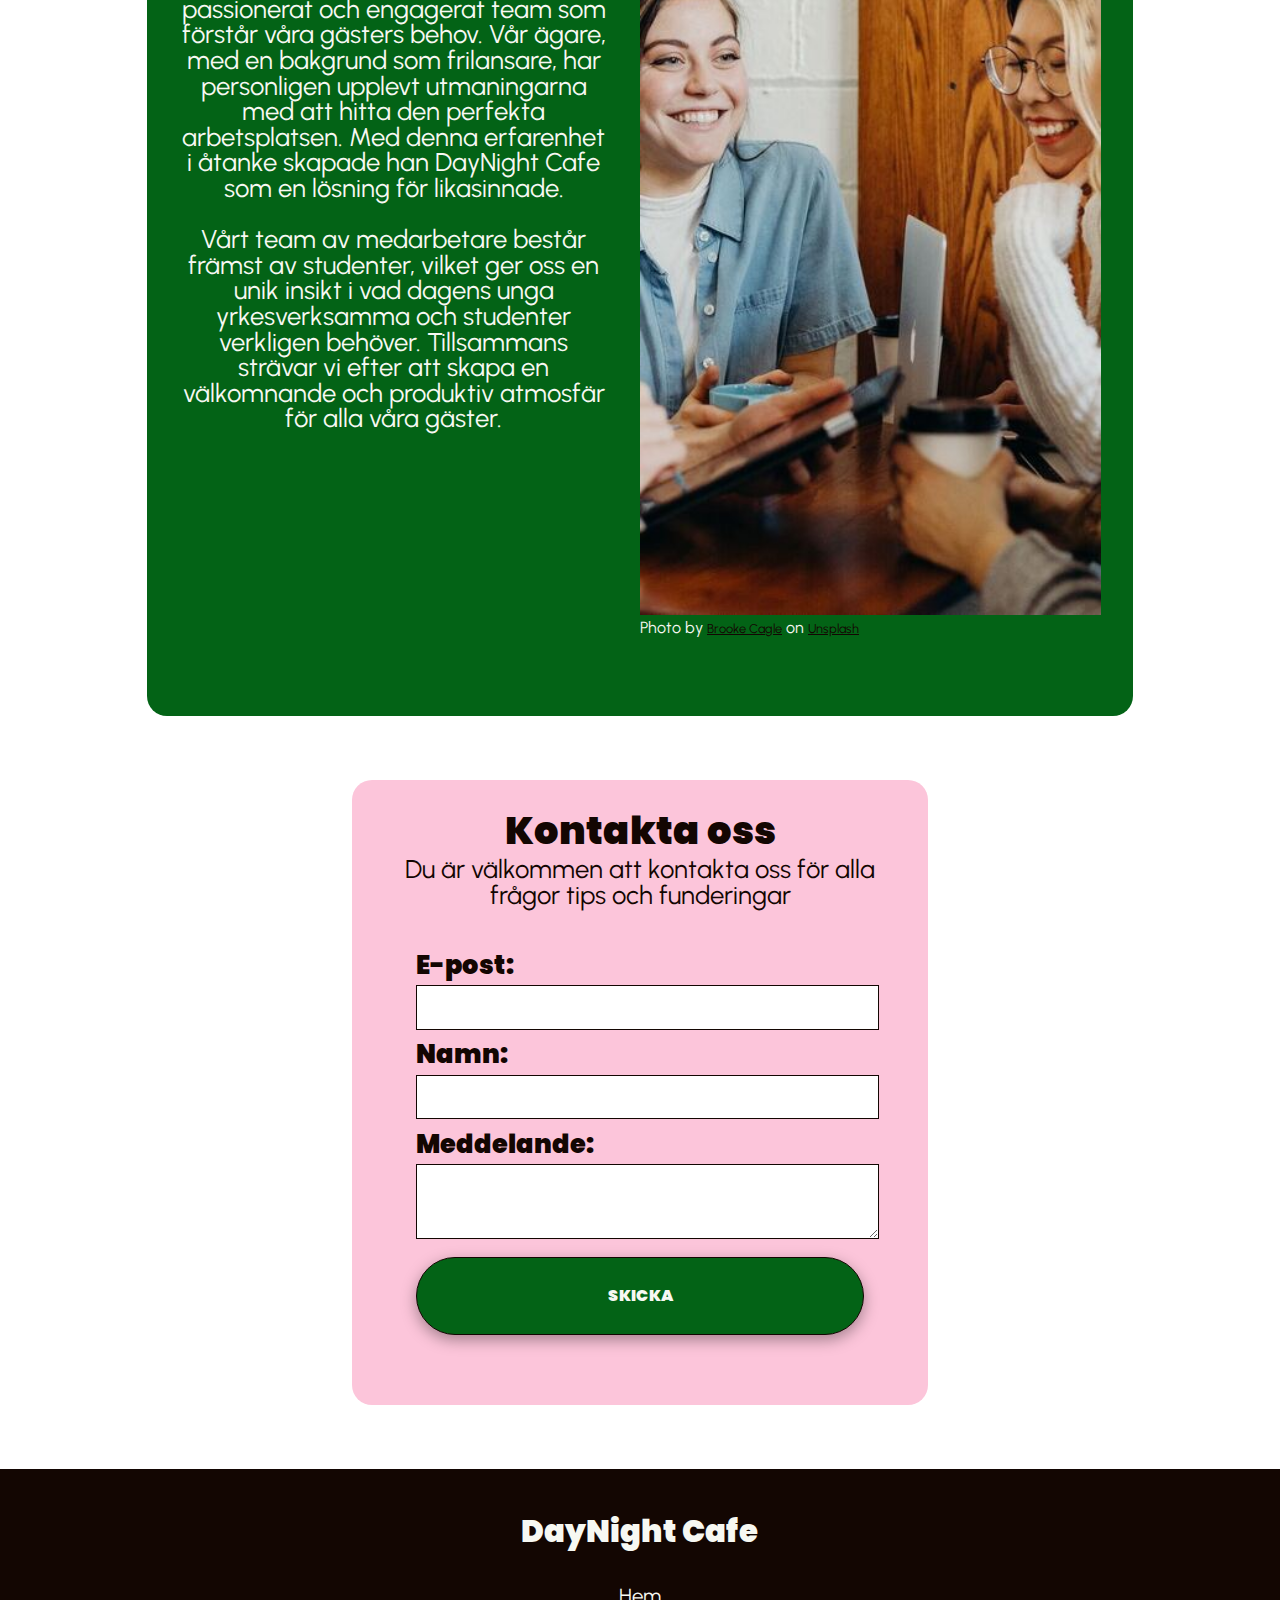
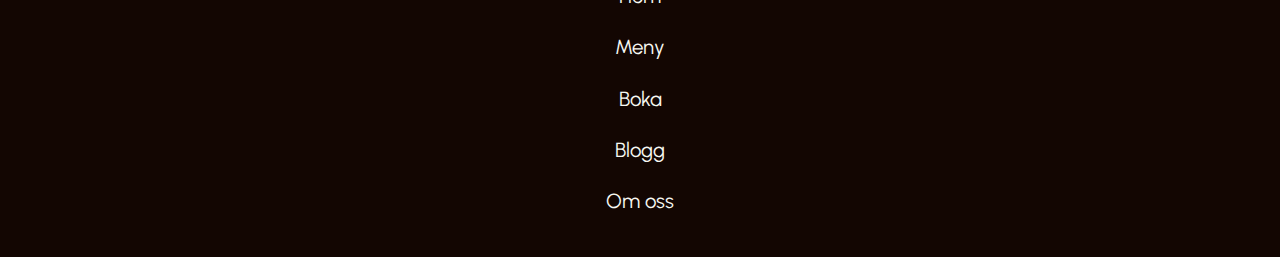
<file: html/om-oss.html>
<!DOCTYPE html>
<html lang="sv">

<head>
    <title>DayNight Cafe - Om oss</title>
    <meta charset="UTF-8">
    <meta name="viewport" content="width=device-width, initial-scale=1.0">
    <meta name="description"
        content="Lär känna DayNight Cafe, ditt kafé dygnet runt. Vi är din tillflyktsort för arbete och studier. Med ett engagerat team bestående av vår ägare med en bakgrund som frilansare och medarbetare som främst är studenter, strävar vi efter att skapa en produktiv atmosfär för alla våra gäster.">
    <link href="../css/reset.css" rel="stylesheet">
    <link href="../css/main.css" rel="stylesheet">
    <link rel="stylesheet" href="https://cdnjs.cloudflare.com/ajax/libs/font-awesome/4.7.0/css/font-awesome.min.css">
    <script src="../js/main.js" type="module"></script>
</head>

<body class="om-oss">
    <header>
        <h1>DayNight Cafe</h1>
        <div class="img-text">
            <p>Photo by <a
                    href="https://unsplash.com/@nputra?utm_source=unsplash&utm_medium=referral&utm_content=creditCopyText">Nafinia
                    Putra</a> on <a
                    href="https://unsplash.com/photos/Kwdp-0pok-I?utm_source=unsplash&utm_medium=referral&utm_content=creditCopyText">Unsplash</a>
            </p>
        </div>
    </header>
    <!-- Navigation Mobil-->
    <nav class="mobile">
        <a href="om-oss.html" class="active">Om oss</a>
        <ul>
            <li><a href="../index.html">Hem</a></li>
            <li><a href="meny.html">Meny</a></li>
            <li><a href="boka.html">Boka</a></li>
            <li><a href="blogg.html">Blogg</a></li>
        </ul>
        <a href="javascript:void(0);" class="icon">
            <i class="fa fa-bars"></i>
        </a>
    </nav>

    <!-- Navigation Tablet & Desktop-->
    <nav class="tablet-desktop">
        <ul>
            <li><a href="../index.html">Hem</a></li>
            <li><a href="meny.html">Meny</a></li>
            <li><a href="boka.html">Boka</a></li>
            <li><a href="blogg.html">Blogg</a></li>
            <li><a href="om-oss.html" class="active">Om oss</a></li>
        </ul>
    </nav>

    <main>
        <section class="om-oss">
            <h2>Om oss</h2>
            <br>
            <picture>
                <source media="(min-width:768px)" srcset="../images/cafe-tablet.jpg">
                <img src="../images/cafe-small.jpg" alt="Pink facade with cafe tables in front">
            </picture>
            <p class="img-text">Photo by <a
                    href="https://unsplash.com/@cyzx?utm_source=unsplash&utm_medium=referral&utm_content=creditCopyText">Clifford</a>
                on <a
                    href="https://unsplash.com/photos/5ZB0w0vSgPk?utm_source=unsplash&utm_medium=referral&utm_content=creditCopyText">Unsplash</a>
            </p>
            <br>
            <p>Välkommen till DayNight Cafe - ditt kafé dygnet runt. Vi är mer än bara ett kafé, vi är din tillflyktsort
                för arbete och studier. Med ett brett utbud av kaffe, te, fika och mat, ser vi till att du alltid har
                något läckert att njuta av, oavsett tid på dygnet. Från frukost till middag och ända fram till en sen
                nattmacka, har vi allt du behöver för att hålla dig fokuserad och mätt. Vår meny är noggrant utformad
                för att ge dig energi, dag som natt.</p>

        </section>
        <section class="green-highlight two-columns">
            <h2>Vårt team</h2>
            <picture>
                <source media="(min-width:1024px)" srcset="../images/team-desktop.jpg">
                <img src="../images/team-small.jpg" alt="Four people at a table, smiling">
            </picture>
            <p class="img-text">Photo by <a
                    href="https://unsplash.com/@brookecagle?utm_source=unsplash&utm_medium=referral&utm_content=creditCopyText">Brooke
                    Cagle</a> on <a
                    href="https://unsplash.com/photos/-uHVRvDr7pg?utm_source=unsplash&utm_medium=referral&utm_content=creditCopyText">Unsplash</a>
            </p>
            <br>
            <p>Bakom DayNight Cafe står ett passionerat och engagerat team som förstår våra gästers behov. Vår ägare,
                med en bakgrund som frilansare, har personligen upplevt utmaningarna med att hitta den perfekta
                arbetsplatsen. Med denna erfarenhet i åtanke skapade han DayNight Cafe som en lösning för likasinnade.
                <br><br>
                Vårt team av medarbetare består främst av studenter, vilket ger oss en unik insikt i vad dagens unga
                yrkesverksamma och studenter verkligen behöver. Tillsammans strävar vi efter att skapa en välkomnande
                och produktiv atmosfär för alla våra gäster.
            </p>
            <br>

        </section>


        <section class="pink-highlight">
            <h2>Kontakta oss</h2>
            <p>Du är välkommen att kontakta oss för alla frågor tips och funderingar</p>
            <form id="contact-form">
                <label for="email">E-post:</label>
                <input type="email" id="email" name="email" required>
                <br>

                <label for="name">Namn:</label>
                <input type="text" id="name" name="name" required>
                <br>

                <label for="message">Meddelande:</label>
                <br>
                <textarea id="message" name="message" rows="4" required></textarea>
                <br>

                <input id="contact-submit" class="button" type="submit" value="Skicka">
            </form>
        </section>
    </main>
    <footer>
        <h2>DayNight Cafe</h2>
        <ul>
            <li><a href="../index.html">Hem</a></li>
            <li><a href="meny.html">Meny</a></li>
            <li><a href="boka.html">Boka</a></li>
            <li><a href="blogg.html">Blogg</a></li>
            <li><a href="om-oss.html">Om oss</a></li>
        </ul>
    </footer>
</body>

</html>
</file>
<file: css/main.css>
/*  --  Colors & fonts --  */
:root {
  --site-black: #130602;
  --site-white: #F7F8F2;
  --coffee: #260B03;
  --pink-background: #FCC5DA;
  --green-highlight: #036316;
}

@font-face {
  font-family: "Pacifico";
  src: url("fonts/Pacifico/Pacifico-Regular.ttf");
}

/*    --  Headings    --  */
@font-face {
  font-family: "Poppins";
  src: url(fonts/Poppins/Poppins-Black.ttf);
}

/*  --  Text    --  */
@font-face {
  font-family: Urbanist;
  src: url(fonts/Urbanist/Urbanist-VariableFont_wght.ttf);
}

html {
  font-size: 2rem;
}

header {
  background-color: var(--pink-background);
  padding: 1rem;
}

main {
  text-align: center;
  width: 90%;
  margin: auto;
}

section {
  margin: 1rem;
}

article {
  margin: 0 0 2rem;
}

h1 {
  font-family: Pacifico, sans-serif;
  font-size: 150%;
  text-align: center;
  color: var(--site-black);
  line-height: 1.5;
}


h2 {
  font-family: Poppins, sans-serif;
  font-size: 120%;
  color: var(--site-black);
  margin-bottom: 0.2rem;
}

h3,
label {
  margin-top: 0.5rem;
  margin-bottom: 0.2rem;
  font-family: Poppins, sans-serif;
  color: var(--site-black);
  font-size: 80%;
}

p,
a,
option,
select,
input,
td {
  font-family: Urbanist, sans-serif;
  color: var(--site-black);
  font-size: 80%;
}

b {
  font-weight: bold;
}

img {
  width: 100%;
}

.img-text {
  font-size: 50%;
}

.button {
  text-transform: uppercase;
  text-decoration: none;
  color: var(--site-white);
  padding: 0.8rem;
  line-height: 5;
  border-radius: 80px;
  background-color: var(--green-highlight);
  font-family: poppins;
  font-size: 0.5rem;
  box-shadow: rgba(0, 0, 0, 0.35) 0px 5px 15px;
}

.button:hover,
.button:focus {
  background-color: var(--pink-background);
  color: var(--coffee);
}

div.img-text {
  display: none;
}

/*  --  Navigation Menu --  */
nav.tablet-desktop {
  display: none;
}

nav.mobile {
  background-color: var(--site-black);
  position: relative;
}

nav.mobile ul {
  display: none;
}

nav a {
  color: var(--site-white);
  padding: 1rem;
  text-decoration: none;
  display: block;
}

nav.mobile a.icon {
  display: block;
  position: absolute;
  right: 0;
  top: 0;
}

nav.mobile a:hover {
  background-color: var(--site-white);
  color: var(--site-black);
}

.active {
  background-color: var(--coffee);
}

/*  --  Form  --  */
form {
  padding: 1rem;
  text-align: left;
}

input,
textarea,
select {
  padding: 0.2rem;
  margin: 0.2rem 0;
  border: var(--site-black) 1px solid;
  width: 100%;
}

select {
  appearance: unset;
}

option {
  font-size: 50%;
}

input[type="radio"] {
  width: 0.8rem;
  height: 0.8rem;
  margin: 0.5rem;
}

input[type="submit"] {
  line-height: normal;
}

/*    --  Footer    --  */
footer {
  padding: 1rem;
  background-color: var(--site-black);
  font-size: 80%;
  line-height: 2;
  text-align: center;
  color: var(--site-white);
}

footer h2 {
  color: var(--site-white);
}

footer a {
  text-decoration: none;
  color: var(--site-white);
}

/*    --  Blogg   --  */
.blogg main {
  text-align: left;
}

.blogg h2 {
  margin-left: 0;
}

.pink-highlight {
  background-color: var(--pink-background);
  padding: 1rem;
  border-radius: 20px;
  margin: 1rem 0 1rem;
}

.pink-highlight p {
  margin: 0.2rem 0;
}

.green-highlight {
  background-color: var(--green-highlight);
  padding: 1rem;
  border-radius: 20px;
  margin: 1rem 0 1rem;
}

.green-highlight h2,
.green-highlight h3,
.green-highlight p {
  color: var(--site-white);
}

.brown-highlight {
  background-color: var(--coffee);
  padding: 1rem;
  border-radius: 20px;
  margin: 1rem 0 1rem;
}

.brown-highlight h2,
.brown-highlight p {
  color: var(--site-white);
  margin-top: 0.2rem;
}


/*  --  Tables  --  */
table {
  width: 100%;
}

td {
  text-align: right;
  padding: 0.5rem;
}

table tr td:first-child {
  text-align: left;
}

/*  --  Weather Widget  --  */
div.weather {
  border: 4px var(--site-white) solid;
  display: grid;
  grid-template-columns: 2fr 1fr;
  padding: 0.5rem;
  margin: 1rem auto 0;
  border-radius: 25px;
  gap: 0.2rem;
}

.weather-label {
  grid-column: 1/2;
  text-align: left;
}

div.weather i {
  grid-row: 4/5;
  grid-column: 1/3;
  text-align: center;
  font-size: 150%;
}

.fa-tint {
  color: rgb(141, 211, 244);
}

.fa-sun-o {
  color: goldenrod;
}

.fa-cloud {
  color: lightgrey;
}

#weather-header {
  grid-column: 1/3;
}

#max-temp,
#min-temp {
  grid-column: 2/3;
  text-align: right;
}

/*  --  Styles for tablets and above  --  */
@media (min-width: 768px) {

  section {
    margin-top: 3rem;
    margin-bottom: 3rem;
  }

  /*  --  Navigation Menu --  */
  nav.mobile {
    display: none;
  }

  nav.tablet-desktop {
    display: contents;
    width: 100%;
  }

  nav.tablet-desktop ul {
    display: flex;
    flex-direction: row;
    justify-content: space-around;
    background-color: var(--site-black);

  }

  .active {
    border-bottom: var(--pink-background) solid 4px;
  }

  .boka main,
  .blogg main,
  .om-oss .green-highlight,
  .om-oss .pink-highlight,
  .index .green-highlight {
    width: 80%;
    margin: 1rem auto;
  }

  /*  --  Weather Widget  --  */
  div.weather {
    grid-template-columns: 2fr 1fr 1fr;
    width: fit-content;
  }

  div.weather i {
    grid-row: 2/4;
    grid-column: 3/4;
  }

  #weather-header {
    grid-column: 1/4;
  }

}

/*  --  Styles for desktops --  */
@media (min-width: 1024px) {
  main {
    width: 80%;
    margin: auto;
  }

  header {
    background-image: url("../images/cafe-counter.jpg");
    background-position: center;
  }

  h1 {
    font-size: 200%;
    background-color: var(--pink-background);
    width: fit-content;
    margin: 2rem auto;
    padding: 1rem;
    border-radius: 25px;
  }

  div.img-text {
    display: block;
    background-color: var(--pink-background);
    width: fit-content;
    padding: 0.2rem;
    border-radius: 5px;
  }

  section.two-columns {
    /* Används den här?*/
    display: grid;
    grid-template-columns: 1fr 1fr;
    gap: 1rem;
  }

  div.two-columns {
    display: grid;
    grid-template-columns: 1fr 1fr;
    gap: 1rem;
  }

  #grupprum {
    margin-top: 3rem;
    grid-column: 1/2;
  }

  #grupprum hr {
    display: none;
  }

  #uteplats {
    margin-top: 3rem;
    grid-column: 2/3;
  }

  #menu {
    display: grid;
    grid-template-columns: 1fr 1fr;
  }

  #menu section {
    margin: 1rem;
  }

  #menu .button,
  #menu hr {
    display: none;
  }

  .page-title {
    background-color: transparent;
    grid-column: 1/3;
    margin-bottom: 0;
  }

  .blogg-cta a {
    display: block !important;
    padding: 0;
    font-size: 100%;
    color: var(--site-white);
  }

  .boka main {
    width: 60%;
  }

  .boka main section.pink-highlight {
    width: 60%;
    margin: 2rem auto;
  }

  div.weather {
    width: 50%;
    margin: 1rem auto 0;
  }

  /*  --  Blogg --  */
  .articles {
    display: grid;
    grid-template-columns: 1fr 1fr;
    gap: 1rem;
  }

  .articles h2,
  .articles h2+p {
    grid-column: 1/3;
    text-align: center;
  }

  section.om-oss picture {
    grid-column: 1/2;
    grid-row: 2/3;
    margin: 0 1rem 0 0;
  }

  section.om-oss .img-text {
    grid-column: 1/2;
    grid-row: 3/4;
    text-align: left;
    padding: 0;
  }

  .om-oss section.green-highlight {
    width: 90%;
    gap: 0;
    padding-top: 2rem;
  }

  .om-oss section.green-highlight h2 {
    grid-row: 1/2;
    grid-column: 1/2;
  }

  .om-oss section.green-highlight p {
    grid-column: 1/2;
    grid-row: 2/4;
    margin-right: 1rem;
  }

  .om-oss section.green-highlight picture {
    grid-column: 2/3;
    grid-row: 1/4;
    max-height: 100%;
  }

  .om-oss section.green-highlight .img-text {
    grid-column: 2/3;
    grid-row: 4/5;
    text-align: left;
  }

  .om-oss section.pink-highlight {
    width: 50%;
    margin: 2rem auto;
  }

}
</file>
